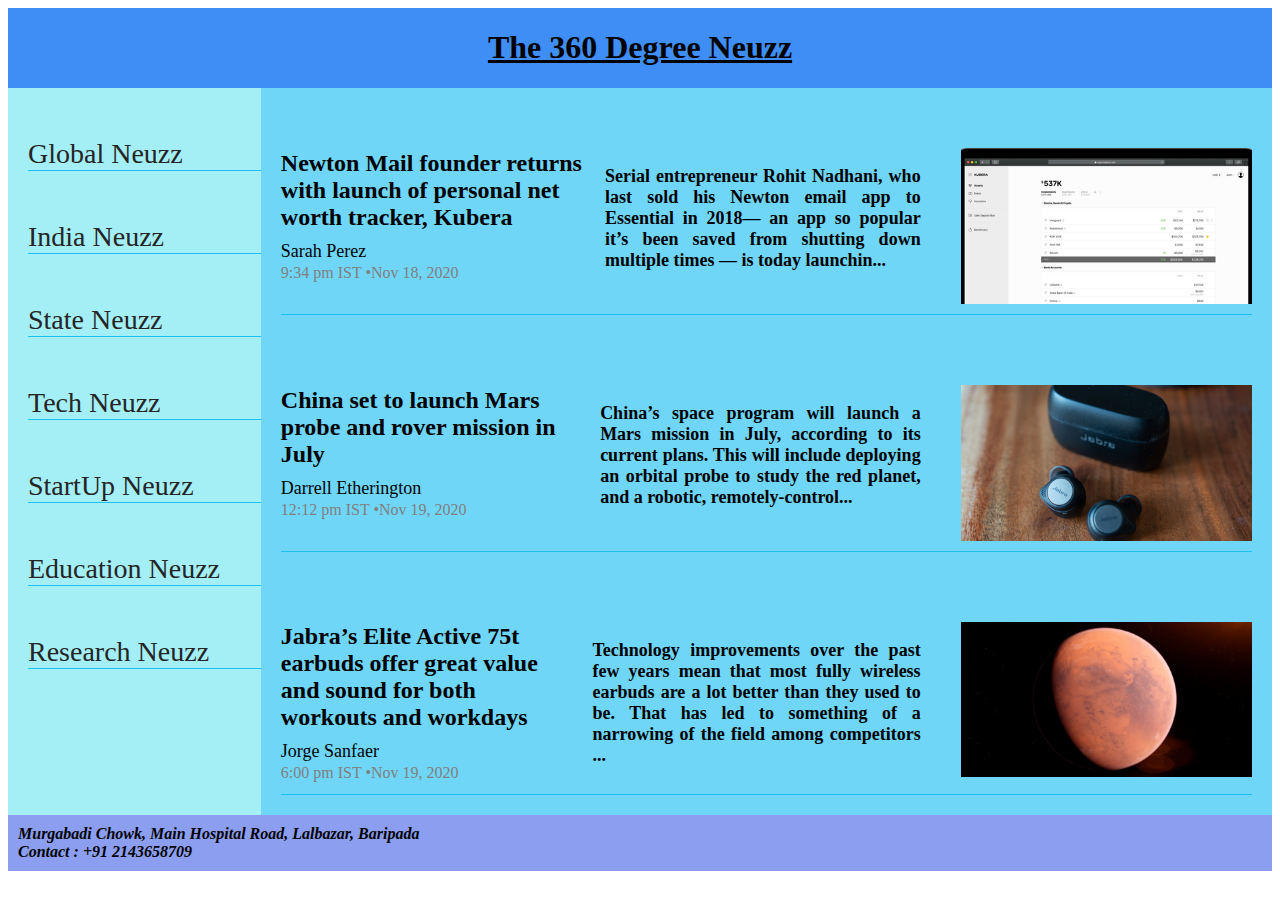
<file: FullWebsite_Demo/pages/index.html>
<!DOCTYPE html>
<html lang="en">
   <head>
       <meta charset="UTF-8">
       <link rel="stylesheet" href="../css/style.css" />
       <title>
           Demo News Website
       </title>
   </head>
   <body>
       <header class="headerContainer">
         <h1><u>The 360 Degree Neuzz</u></h1>
       </header>
       <div class="mainContainer">
       <section class="mainContentItem">
       <article>
            <section class="all-news">
                <section class="all-news-heading">
                    <h1>Newton Mail founder returns with launch of personal net worth tracker, Kubera</h1>
                    <h5>Sarah Perez</h5>
                    <h6>9:34 pm IST •Nov 18, 2020</h6>
                </section>
                
                <p>
                    Serial entrepreneur Rohit Nadhani, who last sold his Newton email app to 
                    Essential in 2018— an app so popular it’s been saved from shutting down 
                    multiple times — is today launchin...
                </p>
                <img src="../assets/news1.png" alt="Newton email app"/>
            </section>
       </article>
 
       <article>
            <section class="all-news">
                <section class="all-news-heading">
                    <h1>China set to launch Mars probe and rover mission in July</h1>
                    <h5>Darrell Etherington</h5>
                    <h6>12:12 pm IST •Nov 19, 2020</h6>
                </section>
                <p>
                    China’s space program will launch a Mars mission in July, according to its current plans. 
                    This will include deploying an orbital probe to study the red planet, 
                    and a robotic, remotely-control...
                </p>
                <img src="../assets/news3.jpg" alt="Newton email app"/>
            </section>
    </article>
    <article>
        <section class="all-news">
            <section class="all-news-heading">
                <h1>Jabra’s Elite Active 75t earbuds offer great value and sound for both workouts and workdays</h1>
                <h5>Jorge Sanfaer</h5>
                <h6>6:00 pm IST •Nov 19, 2020</h6>
            </section>
            <p>
                Technology improvements over the past few years mean that most fully wireless earbuds 
                are a lot better than they used to be. That has led to something of a narrowing of 
                the field among competitors ...
            </p>
            <img src="../assets/news4.jpg" alt="Newton email app"/>
        </section>
    </article>
 
       </section>
       <sideBar class="sideBarItem sideBarLeftItem">
           <div class="center sidebarElement">
               <a href="#">Global Neuzz</a>
           </div>
           <div class="center  sidebarElement">
                <a href="#">India Neuzz</a>
            </div>
            <div class="center sidebarElement">
                <a href="#">State Neuzz</a>
            </div>
            <div class="center sidebarElement">
                <a href="#">Tech Neuzz</a>
            </div>
            <div class="center sidebarElement">
                <a href="#">StartUp Neuzz</a>
            </div>
            <div class="center sidebarElement">
                <a href="#">Education Neuzz</a>
            </div>
            <div class="center sidebarElement">
                <a href="#">Research Neuzz</a>
            </div>
        </sideBar>

    </div>
       <footer class="footerContainer">
            <div className="addressContainer">
                <address>
                    Murgabadi Chowk, Main Hospital Road, Lalbazar, Baripada<br />
                    Contact : +91 2143658709
                </address>
            </div>
       </footer>
   </body>
</html>
</file>
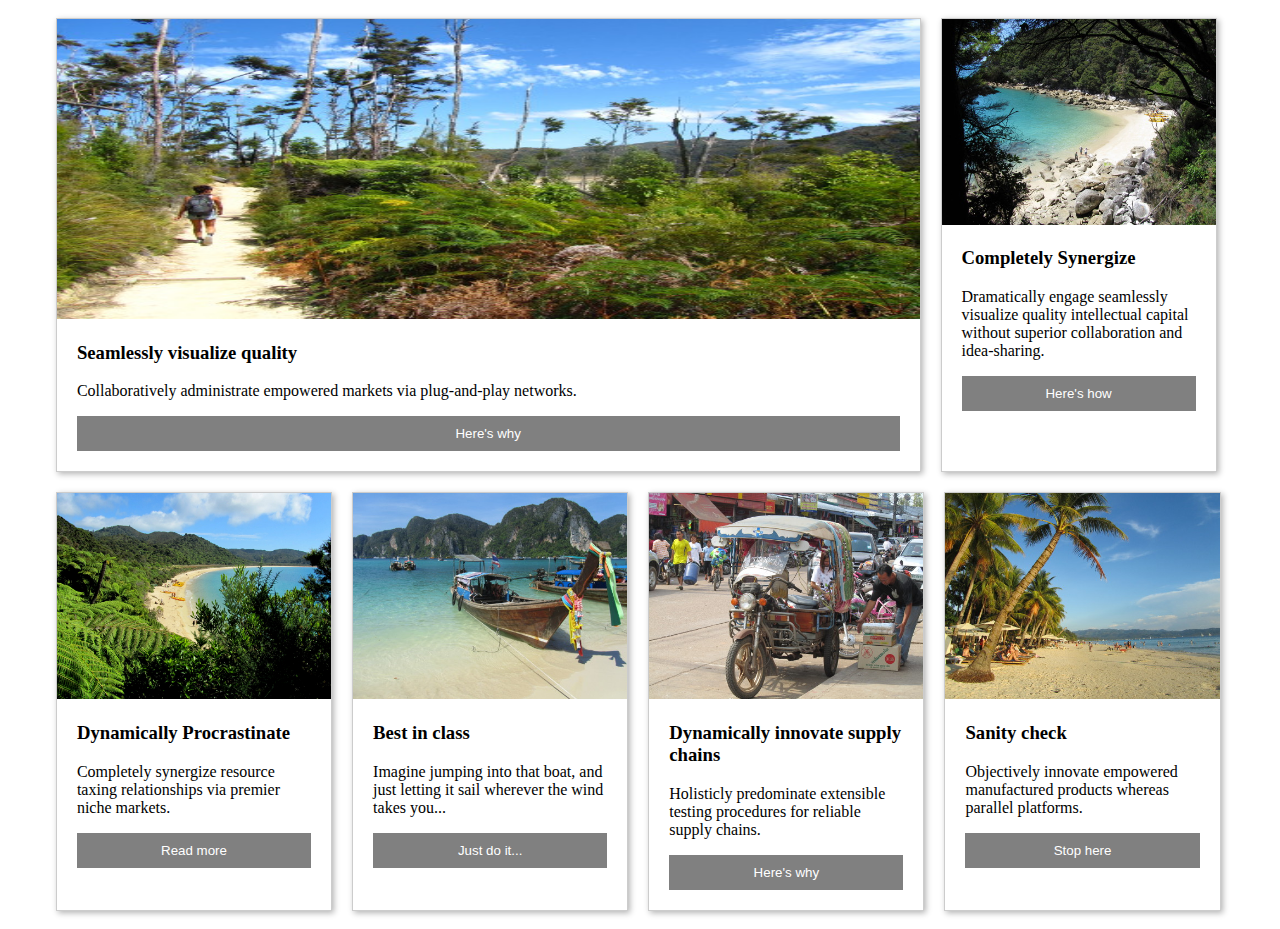
<file: Media_Query_Demo/pages/index.html>
<!doctype html>
<html>
  <head>
    <title>Example</title>
    <link rel="stylesheet" href="../css/style.css"> 
  </head>
  <body>   
    <main class="cards">
      <article class="card maincard">
        <img src="../assets/main.jpg" alt="Sample photo">
        <div class="text">
          <h3>Seamlessly visualize quality</h3>
          <p>Collaboratively administrate empowered markets via plug-and-play networks.</p>
          <button>Here's why</button>
        </div>
      </article>
      <article class="card">
        <img src="../assets/card1.jpg" alt="Sample photo">
        <div class="text">
          <h3>Completely Synergize</h3>
          <p>Dramatically engage seamlessly visualize quality intellectual capital without superior collaboration and idea-sharing.</p>
          <button>Here's how</button>
        </div>
      </article>
      <article class="card">
        <img src="../assets/card2.jpg" alt="Sample photo">
        <div class="text">
          <h3>Dynamically Procrastinate</h3>
          <p>Completely synergize resource taxing relationships via premier niche markets.</p>
          <button>Read more</button>
        </div>
      </article>
      <article class="card">
        <img src="../assets/card3.jpg" alt="Sample photo">
        <div class="text">
          <h3>Best in class</h3>
          <p>Imagine jumping into that boat, and just letting it sail wherever the wind takes you...</p>
          <button>Just do it...</button>
        </div>
      </article>
      <article class="card">
        <img src="../assets/card4.jpg" alt="Sample photo">
        <div class="text">
          <h3>Dynamically innovate supply chains</h3>
          <p>Holisticly predominate extensible testing procedures for reliable supply chains.</p>
          <button>Here's why</button>
        </div>
      </article>
      <article class="card">
        <img src="../assets/card5.jpg" alt="Sample photo">
        <div class="text">
          <h3>Sanity check</h3>
          <p>Objectively innovate empowered manufactured products whereas parallel platforms.</p>
          <button>Stop here</button>
        </div>
      </article>
    </main>
  </body>
</html>
</file>
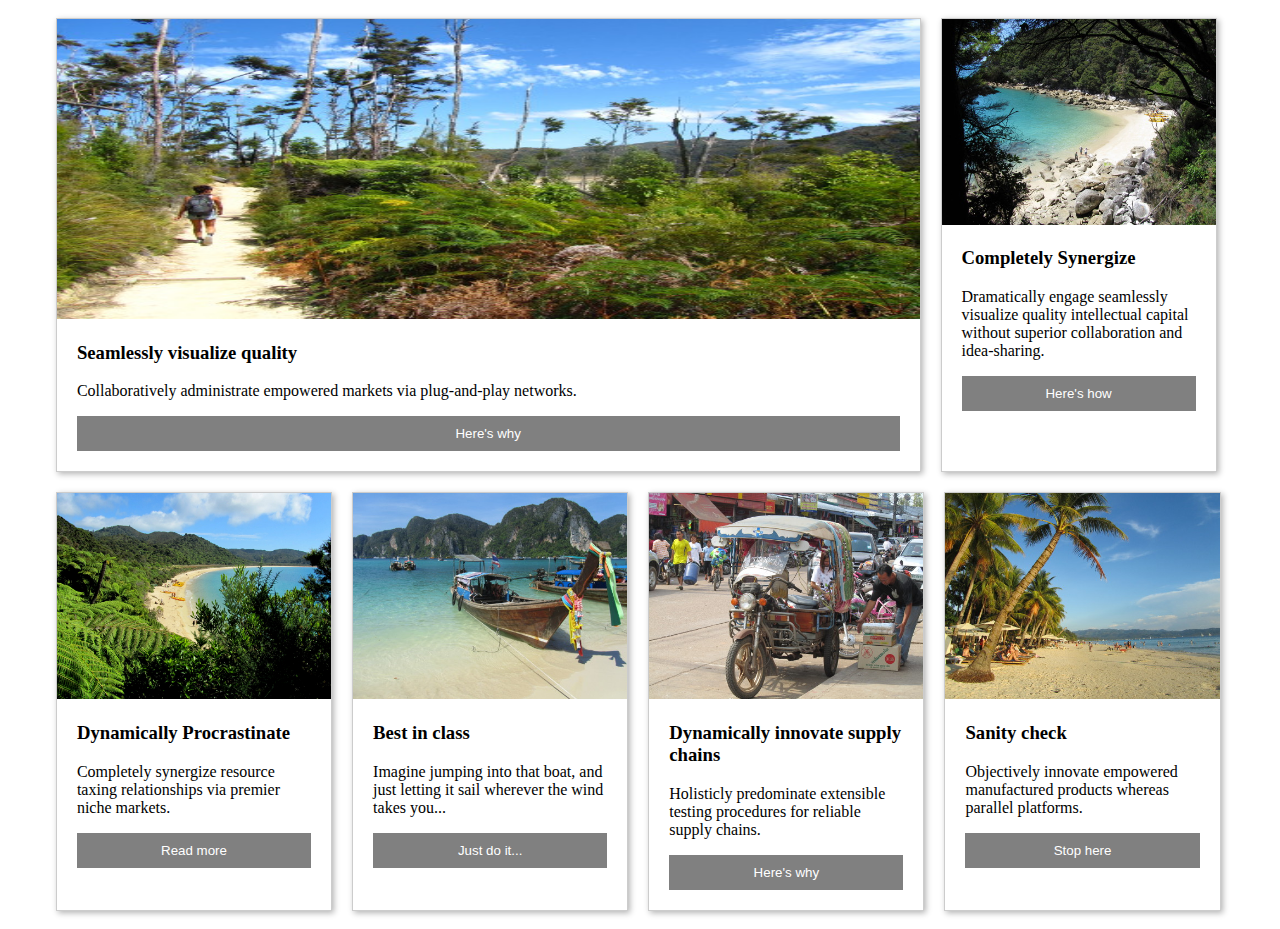
<file: Card_Layout_Demo/pages/cardlayout.html>
<!doctype html>
<html>
  <head>
    <title>Example</title>
    <link rel="stylesheet" href="../css/cardlayout.css"> 
  </head>
  <body>   
    <main class="cards">
      <article class="card maincard">
        <img src="../assets/main.jpg" alt="Sample photo">
        <div class="text">
          <h3>Seamlessly visualize quality</h3>
          <p>Collaboratively administrate empowered markets via plug-and-play networks.</p>
          <button>Here's why</button>
        </div>
      </article>
      <article class="card">
        <img src="../assets/card1.jpg" alt="Sample photo">
        <div class="text">
          <h3>Completely Synergize</h3>
          <p>Dramatically engage seamlessly visualize quality intellectual capital without superior collaboration and idea-sharing.</p>
          <button>Here's how</button>
        </div>
      </article>
      <article class="card">
        <img src="../assets/card2.jpg" alt="Sample photo">
        <div class="text">
          <h3>Dynamically Procrastinate</h3>
          <p>Completely synergize resource taxing relationships via premier niche markets.</p>
          <button>Read more</button>
        </div>
      </article>
      <article class="card">
        <img src="../assets/card3.jpg" alt="Sample photo">
        <div class="text">
          <h3>Best in class</h3>
          <p>Imagine jumping into that boat, and just letting it sail wherever the wind takes you...</p>
          <button>Just do it...</button>
        </div>
      </article>
      <article class="card">
        <img src="../assets/card4.jpg" alt="Sample photo">
        <div class="text">
          <h3>Dynamically innovate supply chains</h3>
          <p>Holisticly predominate extensible testing procedures for reliable supply chains.</p>
          <button>Here's why</button>
        </div>
      </article>
      <article class="card">
        <img src="../assets/card5.jpg" alt="Sample photo">
        <div class="text">
          <h3>Sanity check</h3>
          <p>Objectively innovate empowered manufactured products whereas parallel platforms.</p>
          <button>Stop here</button>
        </div>
      </article>
    </main>
  </body>
</html>
</file>
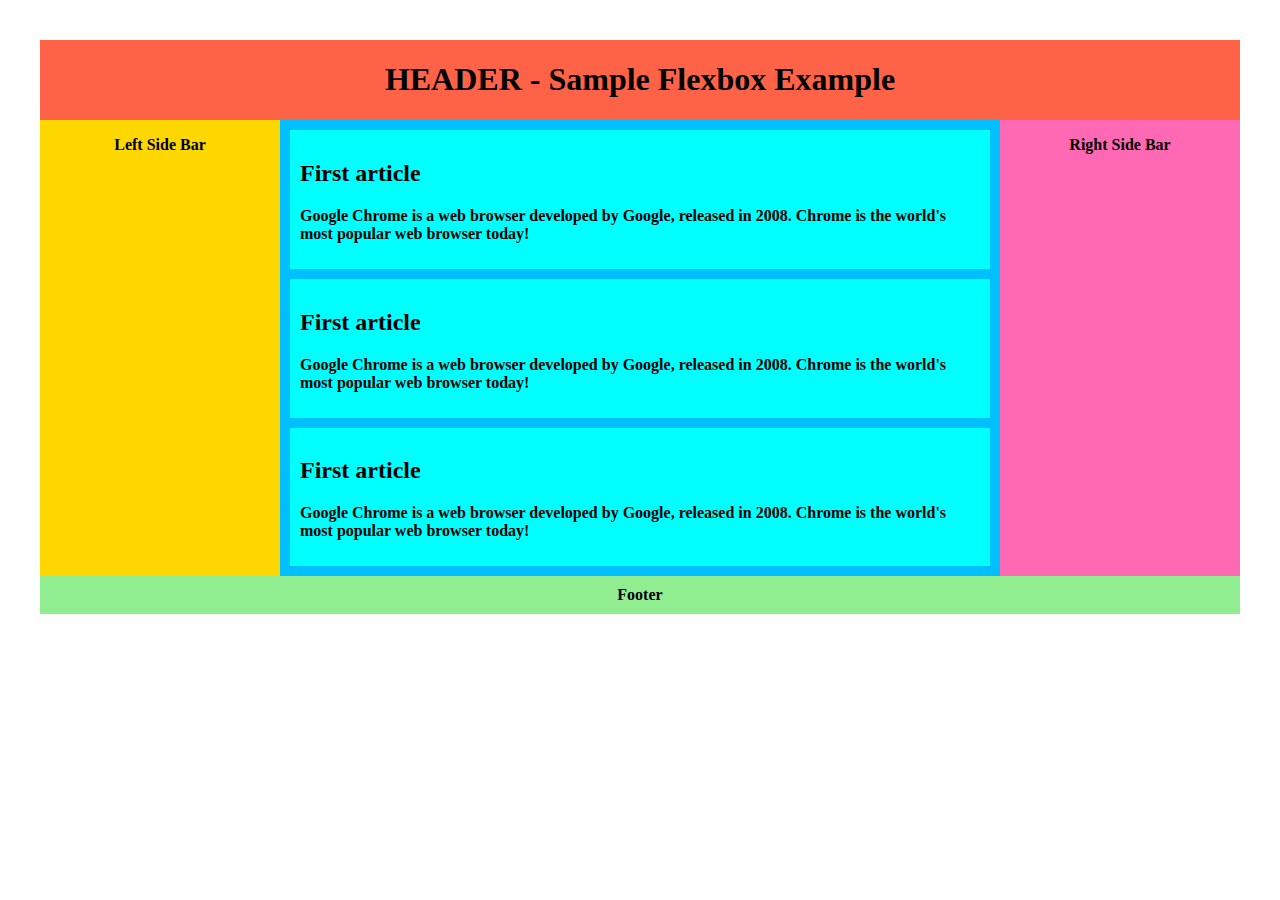
<file: Flex_Layout_Demo/pages/FlexSample.html>
<!DOCTYPE html>
<html lang="en">
   <head>
       <meta charset="UTF-8">
       <link rel="stylesheet" href="../css/flexdemo.css" />
       <title>
           CodePen - Demo Flexbox 3
       </title>
   </head>
   <body>
       <header class="headerContainer">
         <h1>HEADER - Sample Flexbox Example</h1>
       </header>
       <div class="mainContainer">
       <section class="mainContentItem">
       <article>
           <h2>
               First article
           </h2>
           <p>Google Chrome is a web browser developed by Google, released in 2008. Chrome is the world's most popular web browser today!</p>
       </article>
 
       <article>
        <h2>
            First article
        </h2>
        <p>Google Chrome is a web browser developed by Google, released in 2008. Chrome is the world's most popular web browser today!</p>
    </article>
    <article>
        <h2>
            First article
        </h2>
        <p>Google Chrome is a web browser developed by Google, released in 2008. Chrome is the world's most popular web browser today!</p>
    </article>
 
       </section>
       <sideBar class="sideBarItem sideBarLeftItem"><div class="center"><p>Left Side Bar</p></div></sideBar>
       <sideBar class="sideBarItem sideBarRightItem"><div class="center"><p>Right Side Bar</p></div></sideBar>
  
    </div>
       <footer class="footerContainer">Footer</footer>
   </body>
</html>
</file>
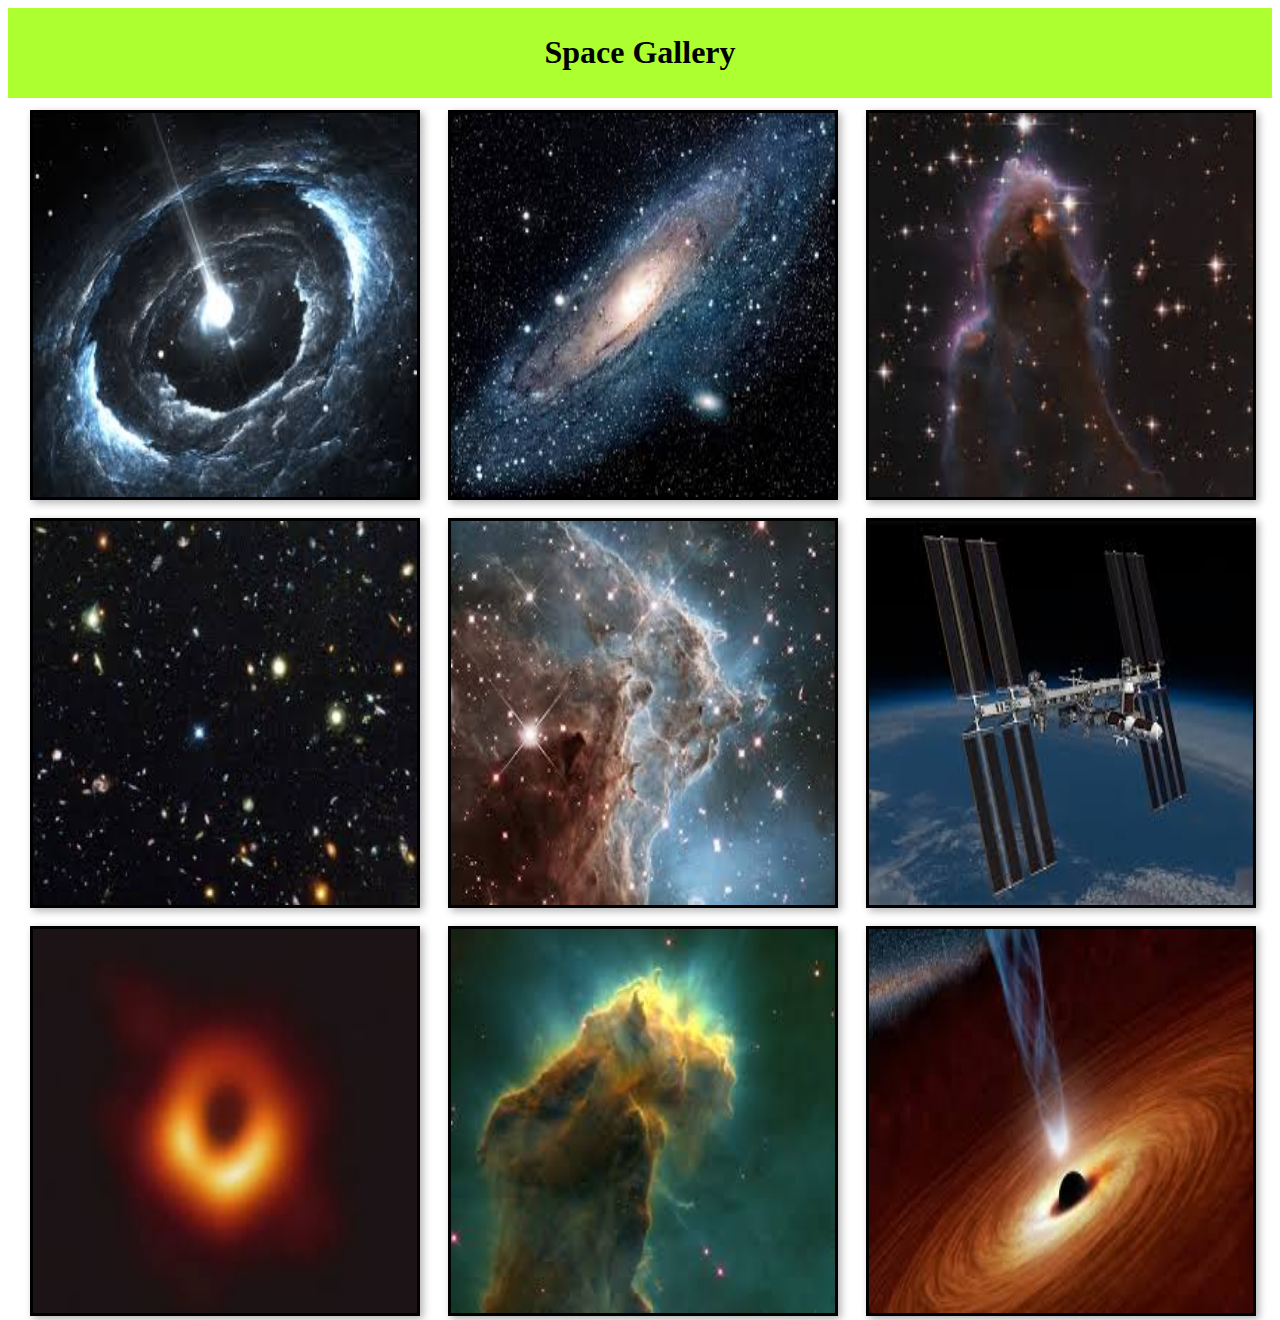
<file: Gallery_Demo/pages/gallery.html>
<!doctype html>
<html>
    <head>
        <title>Example</title>
        <link rel="stylesheet" href="../css/gallery.css">
    </head>
    <body>
        <header class="headerContainer">
            <h1>Space Gallery</h1>
        </header>
        <main class="cards">
            <div class="imgcontainer">
                <img src="../assets/1.jpg" alt="Sample photo 1">
            </div>
            <div class="imgcontainer">
                <img src="../assets/2.jpg" alt="Sample photo 3">
            </div>
            <div class="imgcontainer">
                <img src="../assets/3.jpg" alt="Sample photo 3">
            </div>
            <div class="imgcontainer">
                <img src="../assets/4.jpg" alt="Sample photo 4">
            </div>
            <div class="imgcontainer">
                <img src="../assets/5.jpg" alt="Sample photo 5">
            </div>
            <div class="imgcontainer">
                <img src="../assets/6.jpg" alt="Sample photo 6">
            </div>
            <div class="imgcontainer">
                <img src="../assets/7.jpg" alt="Sample photo 7">
            </div>
            <div class="imgcontainer">
                <img src="../assets/8.jpg" alt="Sample photo 8">
            </div>
            <div class="imgcontainer">
                <img src="../assets/9.jpg" alt="Sample photo 9">
            </div>
          </main>
    </body>
</html>
</file>
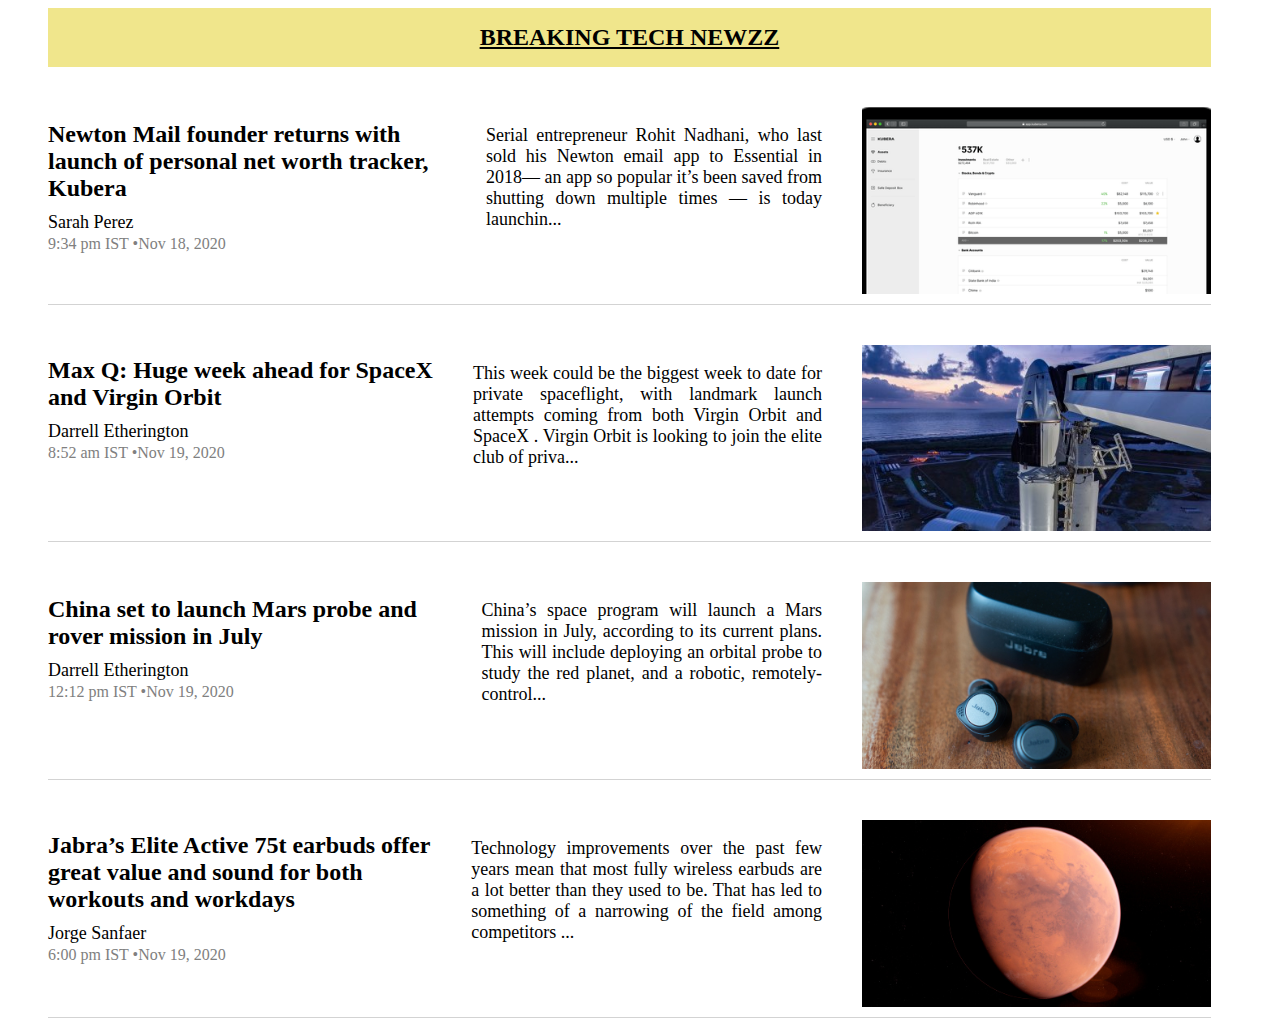
<file: Media_Object_Demo/pages/mediaobject.html>
<!DOCTYPE html>
<html lang="en">
    <head> <!-- title, style, link, script, meta, base-->
        <meta charset="utf-8">
        <link rel="shortcut icon" href="../assets/0.jpg">
        <link rel="stylesheet" href="../css/mediaobject.css"> 
        <title>
            My test page
        </title>
    </head>
   
    <body>
        <section id="latest-news">
            <header>
                <h1><u>BREAKING TECH NEWZZ</u></h1>
            </header>
			<section class="all-news">
				<section class="all-news-heading">
					<h1>Newton Mail founder returns with launch of personal net worth tracker, Kubera</h1>
					<h5>Sarah Perez</h5>
					<h6>9:34 pm IST •Nov 18, 2020</h6>
				</section>
				
				<p>
					Serial entrepreneur Rohit Nadhani, who last sold his Newton email app to 
					Essential in 2018— an app so popular it’s been saved from shutting down 
					multiple times — is today launchin...
				</p>
				<img src="../assets/news1.png" alt="Newton email app"/>
			</section>
			<section class="all-news">
				<section class="all-news-heading">
					<h1>Max Q: Huge week ahead for SpaceX and Virgin Orbit</h1>
					<h5>Darrell Etherington</h5>
					<h6>8:52 am IST •Nov 19, 2020</h6>
				</section>
				<p>
					This week could be the biggest week to date for private spaceflight, 
					with landmark launch attempts coming from both Virgin Orbit and SpaceX . 
					Virgin Orbit is looking to join the elite club of priva...
				</p>
				<img src="../assets/news2.jpg" alt="SpaceX and Virgin Orbit"/>
			</section>
			<section class="all-news">
				<section class="all-news-heading">
					<h1>China set to launch Mars probe and rover mission in July</h1>
					<h5>Darrell Etherington</h5>
					<h6>12:12 pm IST •Nov 19, 2020</h6>
				</section>
				<p>
					China’s space program will launch a Mars mission in July, according to its current plans. 
					This will include deploying an orbital probe to study the red planet, 
					and a robotic, remotely-control...
				</p>
				<img src="../assets/news3.jpg" alt="Newton email app"/>
			</section>
			<section class="all-news">
				<section class="all-news-heading">
					<h1>Jabra’s Elite Active 75t earbuds offer great value and sound for both workouts and workdays</h1>
					<h5>Jorge Sanfaer</h5>
					<h6>6:00 pm IST •Nov 19, 2020</h6>
				</section>
				<p>
					Technology improvements over the past few years mean that most fully wireless earbuds 
					are a lot better than they used to be. That has led to something of a narrowing of 
					the field among competitors ...
				</p>
				<img src="../assets/news4.jpg" alt="Newton email app"/>
			</section>
		</section>
    </body>
</html>
</file>
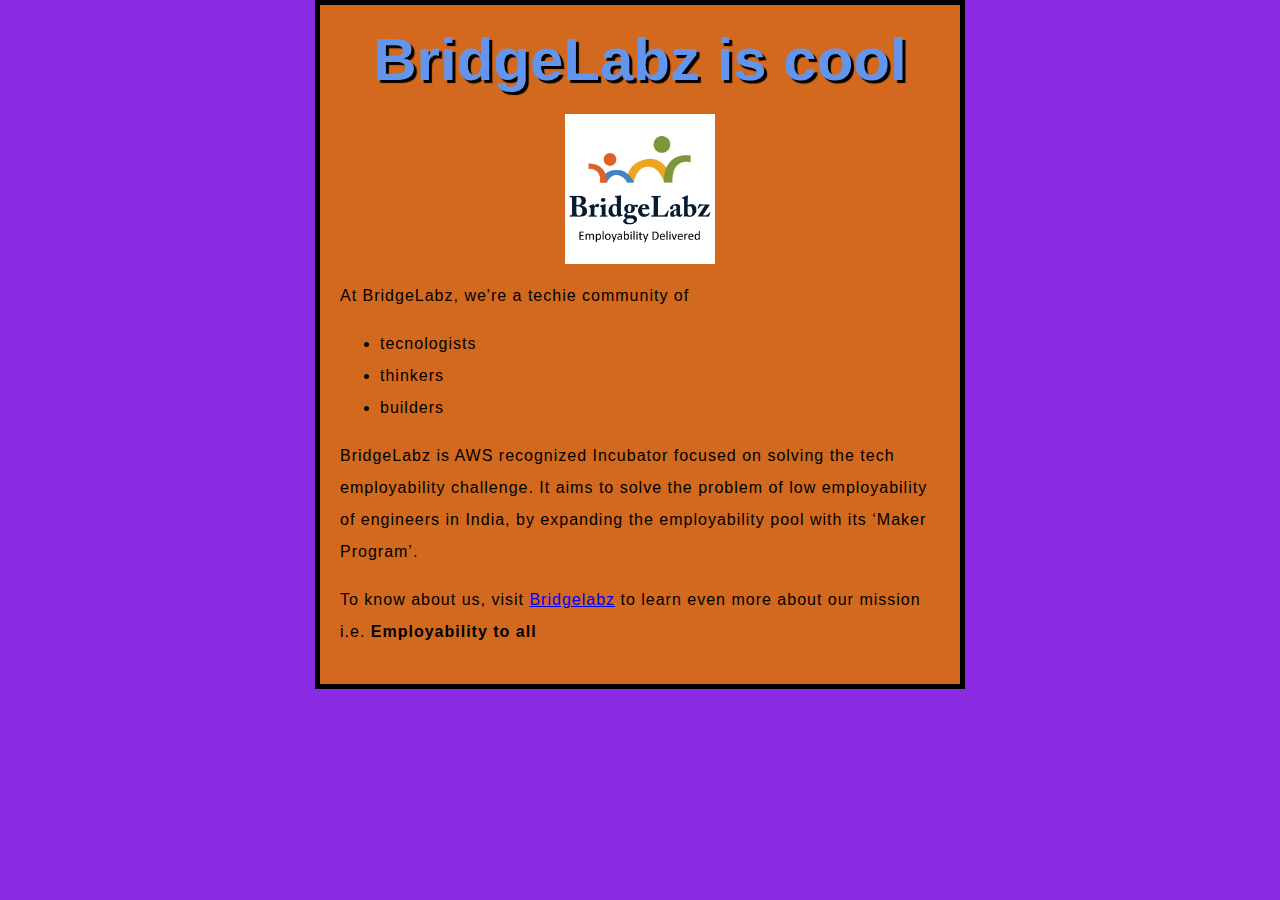
<file: Sample_HtmlPage/pages/sample.html>
<!DOCTYPE html>
<html lang="en">
    <head> <!-- title, style, link, script, meta, base-->
        <meta charset="utf-8">
        <link rel="shortcut icon" href="../assets/0.jpg">
        <link rel="stylesheet" href="../css/sample.css"> 
        <title>
            My test page
        </title>
    </head>
   
    <body>
        <h1>BridgeLabz is cool</h1>
        <img src="../assets/0.jpg" alt="Hover Text" width="25%">
        <p>
            At BridgeLabz, we're a techie community of
        </p>
        <ul>
            <li>
                tecnologists
            </li>
            <li>
                thinkers
            </li>
            <li>
                builders
            </li>
        </ul>
        <p>
            BridgeLabz is AWS recognized Incubator focused on solving the tech employability challenge. It aims to solve the problem of low employability of engineers in India, by expanding the employability pool with its ‘Maker Program’.
        </p>
        <p>
            To know about us, visit <a href="https://www.BridgeLabz.com">Bridgelabz</a>
            to learn even more about our mission i.e. <strong>Employability to all</strong>
        </p>
    </body>
</html>
</file>
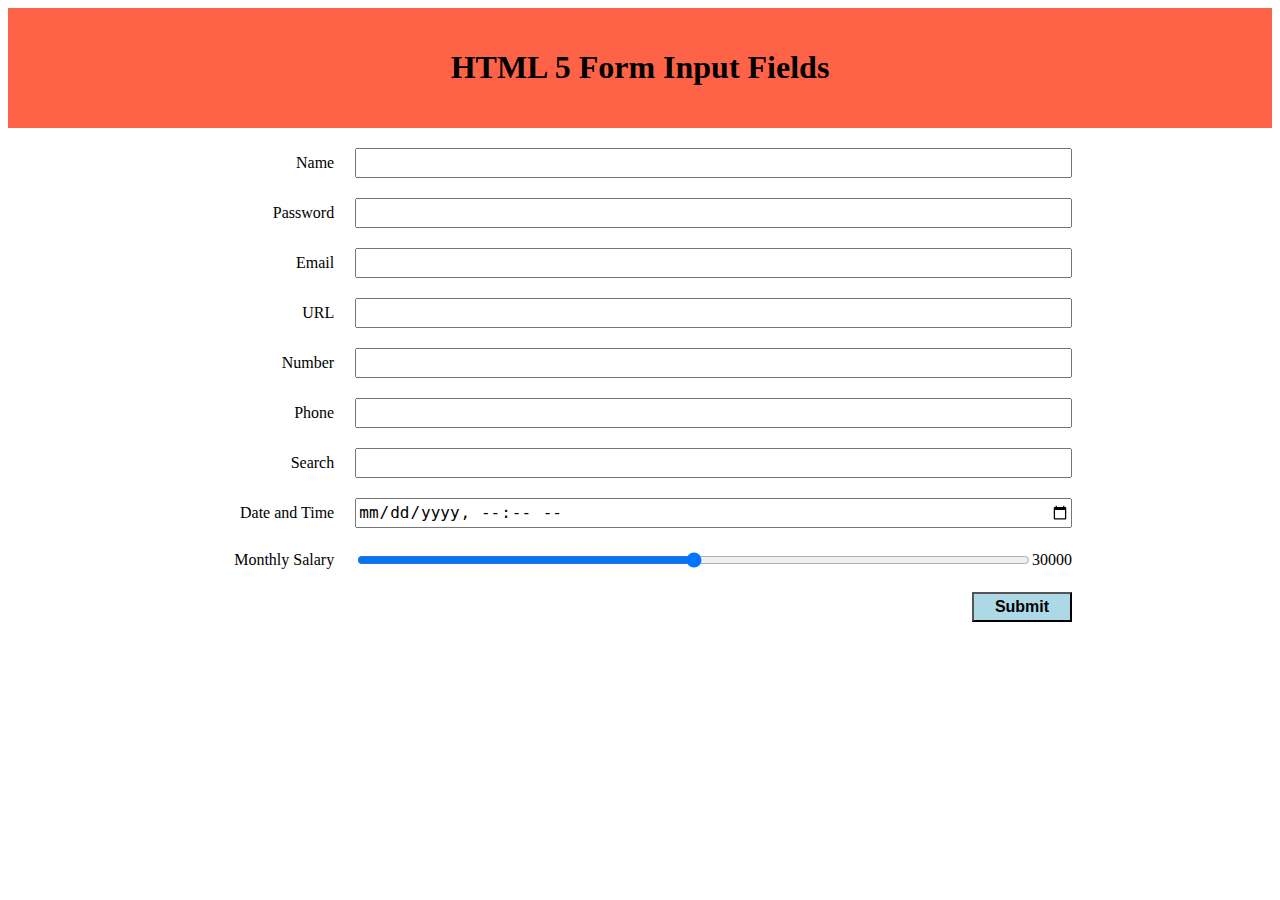
<file: Simple_Form_Demo/pages/SimpleForm.html>
<!DOCTYPE html>
<html lang="en">
<head>
    <meta charset="UTF-8">
    <meta name="viewport" content="width=device-width, initial-scale=1.0">
    <title>Basic input types</title>
    <link rel="stylesheet" href="../css/simple_form.css">
 
</head>
<body>
    <header class="headerContainer">
        <h1>HTML 5 Form Input Fields</h1>
    </header>
    <form>
        <div>
            <label for="text">Name</label>
            <input type="text" id="text" name="text">
            <error-output class="text-error" for="text"></error-output>
        </div>
        <div>
            <label for="pwd">Password</label>
            <input type="password" id="pwd" name="pwd" required>
            <error-output class="pwd-error" for="pwd"></error-output>
        </div>
        <div>
            <label for="email">Email</label>
            <input type="email" id="email" name="email">
            <error-output class="email-error" for="email"></error-output>
        </div>
        <div>
            <label for="url">URL</label>
            <input type="url" id="url" name="url">
        </div>
        <div>
            <label for="number">Number</label>
            <input type="number" id="number" name="number">
        </div>
        <div>
            <label for="tel">Phone</label>
            <input type="tel" id="tel" name="tel">
            <error-output class="tel-error" for="tel"></error-output>
        </div>
        <div>
            <label for="search">Search</label>
            <input type="search" id="search" name="search">
 
        </div>
        <div class="nativeDateTimePicker">
            <label for="startDate">Date and Time</label>
            <input type="datetime-local" id="startDate" name="startDate">
            <span class="validity"></span>
        </div>
        <div>
            <label for="salary">Monthly Salary</label>
            <input type="range" name="salary" id="salary" min="10000" max="50000" step="500" value="30000">
            <output class="salary-output" for="salary">400000</output>
        </div>
        <div>
            <button>Submit</button>
        </div>
    </form>
    
    <script type="text/javascript" src="../js/validate.js"></script>
</body>
</html>
</file>
<file: FullWebsite_Demo/css/style.css>
body{padding: 0px;}

a{
    display: block;
    color: rgb(37, 37, 37);
    text-decoration: none;
}
.headerContainer{
    display: flex;
    flex-flow: column wrap;
    align-content: center;
    background: rgb(63, 142, 245);
    font-weight: bold;
    padding: 1opx;
}

.footerContainer{
    display: flex;
    flex-flow: column wrap;
    align-content: left;
    background: rgb(140, 158, 240);
    font-weight: bold;
    padding: 10px;
}

.mainContainer{
    display: flex;
    flex-flow: row wrap;
    text-align: center;
    font-weight: bold;
    
}

.mainContentItem{
    text-align: left;
    background: rgb(111, 214, 248);
}

article{
    padding: 10px;
    margin: 10px;
    background: rgb(111, 214, 248);
}

.sideBarLeftItem{ 
    text-align: left;
    background: rgb(164, 238, 245);
}

.sideBarItem{ flex: 1 0 0; border:0px solid green;}
.mainContentItem{
    flex: 4 0px;
}
.sideBarLeftItem{ order:1;}

.sidebarElement{
    justify-content: center;
    margin-top: 50px;
    margin-bottom: 50px;
    margin-left: 20px;
    font-size: 28px;
    font-weight: 300;
    border-bottom:1px solid #21bef2;
}

.mainContentItem{order:2;}


#latest-news{
	display:flex;
	flex-direction:column;
	width:92%;
	margin-left:40px;
}

.all-news h1{
    text-align: left;
    margin-top: 10%;
}
.all-news{
	display:flex;
	flex-direction:row;
	justify-content:space-between;
	border-bottom:1px solid #21bef2;
	padding-bottom:10px;
	padding-top:10px;
}

.all-news-heading{
	display:flex;
	flex-direction:column;
	width:150%;
}

.all-news-heading h1{
	font-size:24px;
	font-weight:550;
	margin-bottom:0px;
	margin-right:15px;
}

.all-news-heading h5{
	font-size:18px;
	font-weight:100;
	margin-top:10px;
	margin-bottom:0px;
	margin-right:15px;
	text-align:justify;
}

.all-news-heading h6{
	font-size:16px;
	font-weight:50;
	margin-top:2px;
	margin-bottom:0px;
	margin-right:15px;
	color:gray;
}

.all-news p{
	display:block;
	font-size:18px;
	padding-top:30px;
	text-align:justify
}
.all-news img{
	width:30%;
	height:25%;
	padding-left:40px;
	padding-top:30px;
}
</file>
<file: Media_Query_Demo/css/style.css>
@media only screen and (min-width: 750px) {
    * {
        box-sizing: border-box;
    }
    .cards {
        margin-left: 3%;
        margin-right: 2%;
        display: flex;
        flex-wrap: wrap;
        align-items: stretch;
    }
    .card {
        width: 31%;
        margin: 10px;
        border: 1px solid #ccc;
        box-shadow: 2px 2px 6px 0px  rgba(0,0,0,0.3);
    } 
    .card img {
        max-width: 100%;
        max-height: 100%;
    }
    .card .text {
        padding: 0 20px 20px;
    }
    .card .text > button {
        margin-bottom: 0px;
        background: gray;
        border: 0;
        color: white;
        padding: 10px;
        width: 100%;
    }
    .card:nth-child(1) {
        width: 420px;
    }
    
    .cards .maincard{
        width: 97%;
    }
    
    .cards .maincard img{
        width: 120%;
        max-height: 300px;
    }
}

@media only screen and (min-width: 1000px) {
* {
    box-sizing: border-box;
}
.cards {
    margin-left: 3%;
    margin-right: 2%;
    display: flex;
    flex-wrap: wrap;
    align-items: stretch;
}
.card {
    width: 23%;
    margin: 10px;
    border: 1px solid #ccc;
    box-shadow: 2px 2px 6px 0px  rgba(0,0,0,0.3);
} 
.card img {
    max-width: 100%;
    max-height: 100%;
}
.card .text {
    padding: 0 20px 20px;
}
.card .text > button {
    margin-bottom: 0px;
    background: gray;
    border: 0;
    color: white;
    padding: 10px;
    width: 100%;
}
.card:nth-child(1) {
    width: 420px;
}

.cards .maincard{
    width: 72%;
}

.cards .maincard img{
    width: 120%;
    max-height: 300px;
}
}
</file>
<file: Card_Layout_Demo/css/cardlayout.css>
* {
    box-sizing: border-box;
}
.cards {
    margin-left: 3%;
    margin-right: 2%;
    display: flex;
    flex-wrap: wrap;
    align-items: stretch;
}
.card {
    width: 23%;
    margin: 10px;
    border: 1px solid #ccc;
    box-shadow: 2px 2px 6px 0px  rgba(0,0,0,0.3);
} 
.card img {
    max-width: 100%;
    max-height: 100%;
}
.card .text {
    padding: 0 20px 20px;
}
.card .text > button {
    margin-bottom: 0px;
    background: gray;
    border: 0;
    color: white;
    padding: 10px;
    width: 100%;
}
.card:nth-child(1) {
    width: 420px;
}

.cards .maincard{
    width: 72%;
}

.cards .maincard img{
    width: 120%;
    max-height: 300px;
}
</file>
<file: Flex_Layout_Demo/css/flexdemo.css>
body{padding: 2em;}

.headerContainer{
    display: flex;
    flex-flow: column wrap;
    align-content: center;
    background: tomato;
    font-weight: bold;
    padding: 1opx;
}

.footerContainer{
    display: flex;
    flex-flow: column wrap;
    align-content: center;
    background: lightgreen;
    font-weight: bold;
    padding: 10px;
}

.mainContainer{
    display: flex;
    flex-flow: row wrap;
    text-align: center;
    font-weight: bold;
    
}

.mainContentItem{
    text-align: left;
    background: deepskyblue;
}

article{
    padding: 10px;
    margin: 10px;
    background: aqua;
}

.sideBarLeftItem{ 
    background: gold;
}
.sideBarRightItem{background: hotpink;}
.sideBarItem{ flex: 1 0 0; border:0px solid green;}
.mainContentItem{flex: 3 0px;}
.sideBarLeftItem{ order:1;}
.sideBarRightItem{ order:4;}
.mainContentItem{order:2;}
</file>
<file: Gallery_Demo/css/gallery.css>
.headerContainer{
    display: block;
    align-content: center;
    background: greenyellow;
    font-weight: bold;
    padding: 5px;
    text-align: center;
}

.cards {
    display: flex;
    flex-wrap: wrap;
    align-items: center;
    align-content: space-between;
    justify-content: space-evenly;
    flex-direction: row;
    max-height: 100vh;
}

.cards .imgcontainer{
    width: 30vw;
    height: 30vw;
    margin: 10px;
    padding: 2px;
    min-width: 20vw;
    min-height: 20vw;
}

.cards img {
    border: 3px solid #000;
    box-shadow: 3px 3px 8px 0px rgba(0,0,0,0.3); 
    width: 100%;
    height: 100%;
    min-width: 100px;
    min-height: 100px;
}
</file>
<file: Media_Object_Demo/css/mediaobject.css>
header{
 background-color: khaki;
}

h1{
    font-size: 150%;
    text-align: center;
}

#latest-news{
	display:flex;
	flex-direction:column;
	width:92%;
	margin-left:40px;
}

.all-news h1{
    text-align: left;
    margin-top: 10%;
}
.all-news{
	display:flex;
	flex-direction:row;
	justify-content:space-between;
	border-bottom:1px solid lightgray;
	padding-bottom:10px;
	padding-top:10px;
}

.all-news-heading{
	display:flex;
	flex-direction:column;
	width:150%;
}

.all-news-heading h1{
	font-size:24px;
	font-weight:550;
	margin-bottom:0px;
	margin-right:15px;
}

.all-news-heading h5{
	font-size:18px;
	font-weight:100;
	margin-top:10px;
	margin-bottom:0px;
	margin-right:15px;
	text-align:justify;
}

.all-news-heading h6{
	font-size:16px;
	font-weight:50;
	margin-top:2px;
	margin-bottom:0px;
	margin-right:15px;
	color:gray;
}

.all-news p{
	display:block;
	font-size:18px;
	padding-top:30px;
	text-align:justify
}
.all-news img{
	width:30%;
	height:25%;
	padding-left:40px;
	padding-top:30px;
}
</file>
<file: Sample_HtmlPage/css/sample.css>
html{
    font-size: 14px;
    font-family: 'Open Sans', Sans-serif;
}
html{
    background-color: blueviolet;
}

 body{
     width: 600px;
     margin: 0 auto;
     background-color: chocolate;
     padding: 0 20px 20px 20px;
     border: 5px solid black;
 }
 h1{
     font-size: 60px;
     text-align: center;
 }
 h1{
     margin: 0;
     padding: 20px 0;
     color:cornflowerblue;
     text-shadow: 3px 3px 1px black;
 }

 img{
     display: block;
     margin: 0 auto;
 }
 p, li{
     font-size: 16px;
     line-height: 2;
     letter-spacing: 1px;
 }
</file>
<file: Simple_Form_Demo/css/simple_form.css>
.headerContainer{
    display: flex;
    flex-flow: column wrap;
    align-content: center;
    background: tomato;
    font-weight: bold;
    padding: 20px;
}
 
form{
    margin-top : 20px ;
    margin-left : 10px ;
    margin-right: 200px;
}
 
div{
    margin-bottom: 20px;
    display: flex;
    justify-content: space-between;
    align-items: center;
}
 
label, input, button{
    font-size: 16px;
    line-height: 1.5;
}
 
label{
    text-align: right;
    width: 30%;
    margin-right: 2%;
}
 
input{
    flex:auto;
}
 
button{
    margin-left: auto;
    background-color: lightblue;
    width: 100px;
    font-weight: bold;
}
error-output{
    font-size: 12px;
    font-style: italic;
    color: red;
}
</file>
